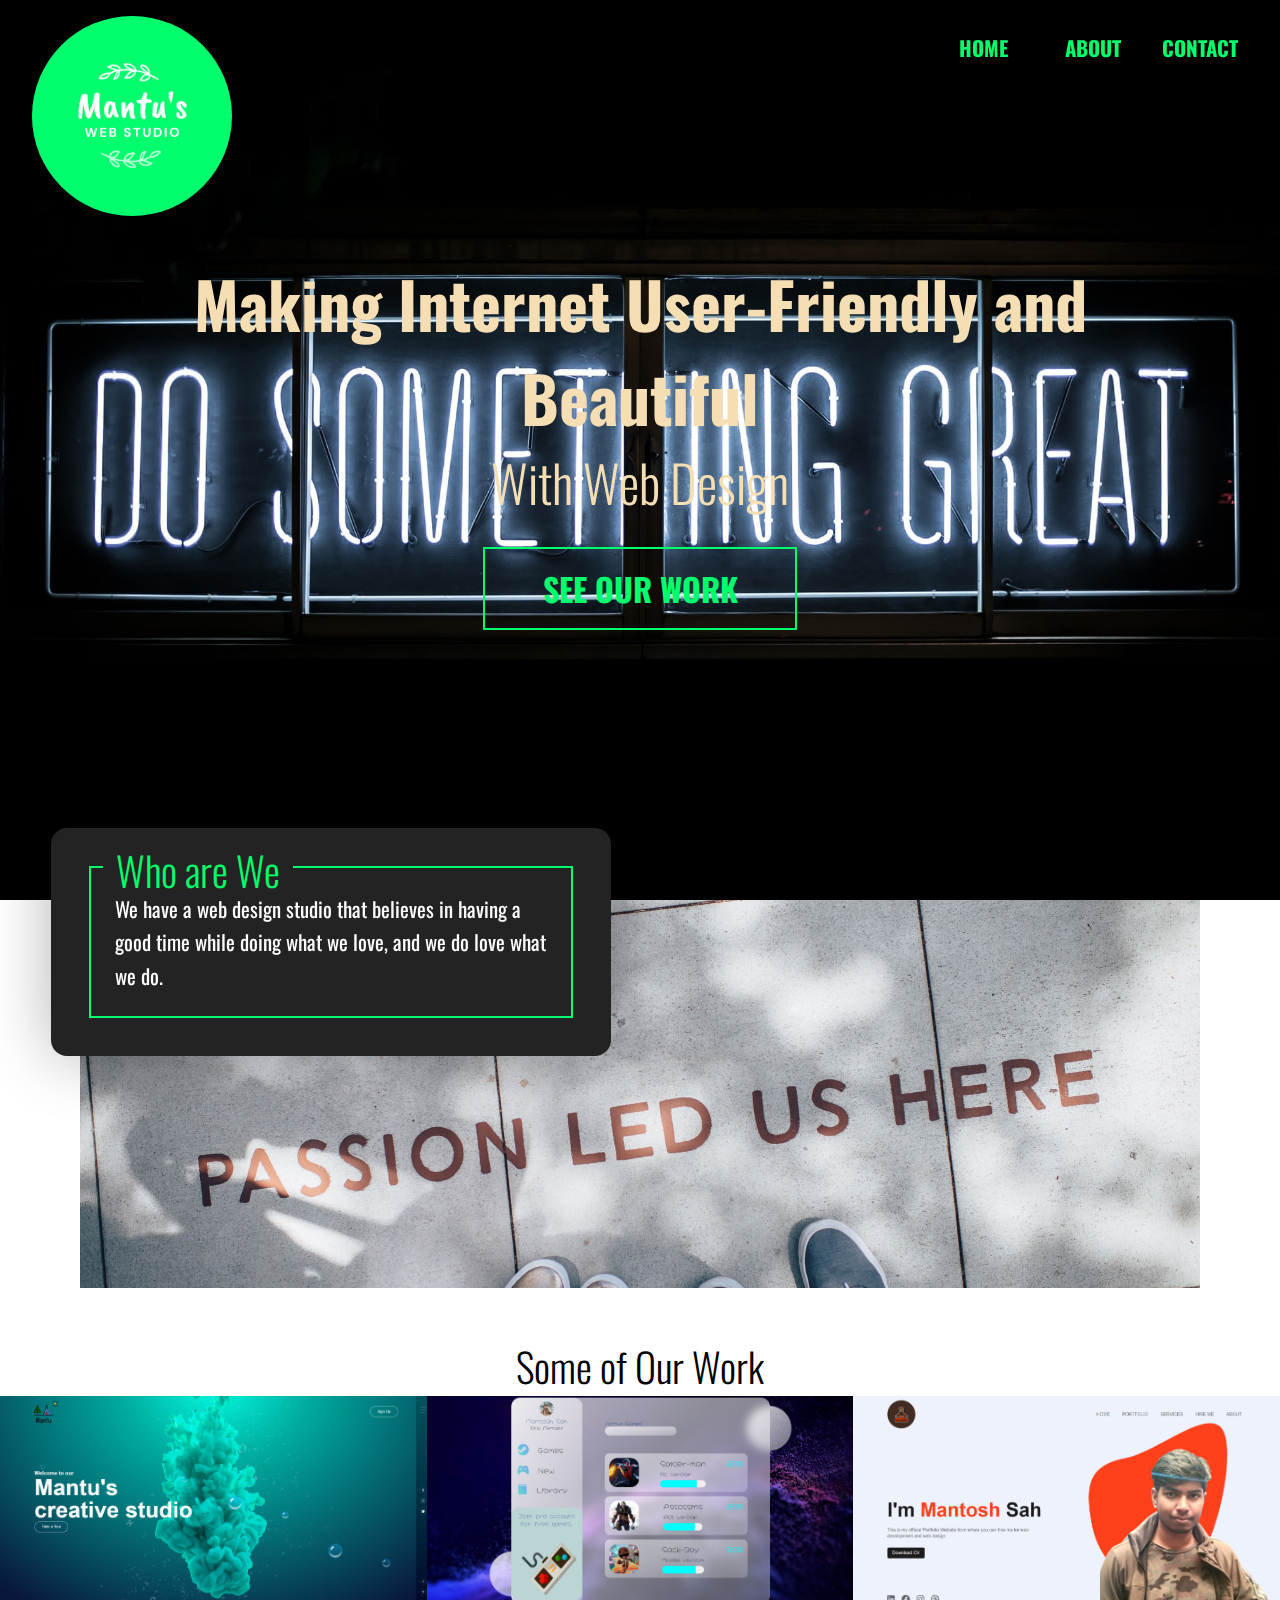
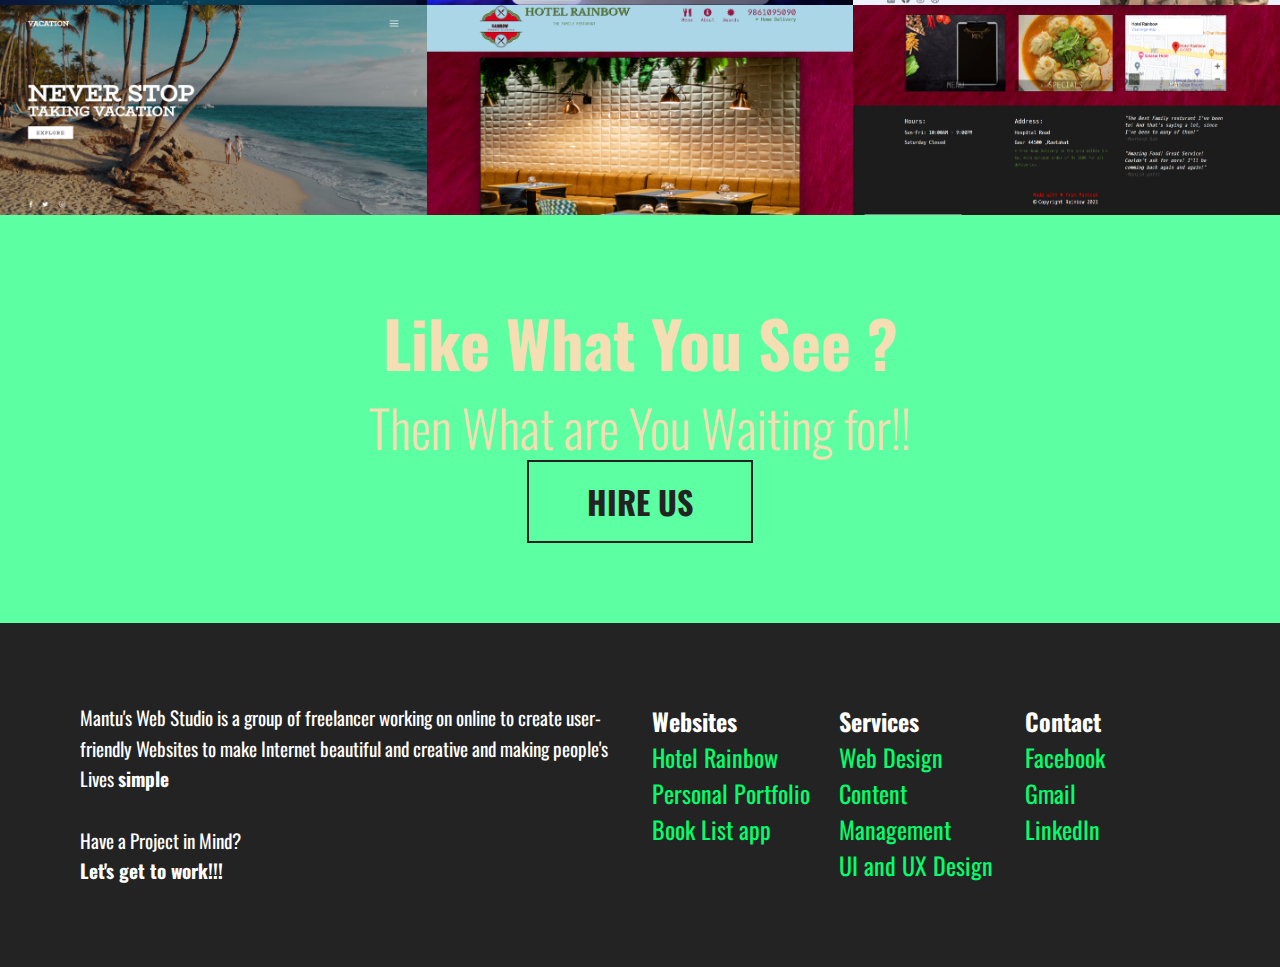
<file: index.html>
<!DOCTYPE html>
<html lang="en">

<head>
    <meta charset="UTF-8">
    <meta http-equiv="X-UA-Compatible" content="IE=edge">
    <meta name="viewport" content="width=device-width, initial-scale=1.0">
    <link rel="stylesheet" href="./main.css">
    <title>Mantu's Web Development Library</title>
</head>

<body>

    <!---------------------PRELOADER CONTANIER---------------------------------->
    <!-- <div class="preloader">
        <div class="loader"></div>
    </div> -->
    <div id="home">
        <header>
            <img src="./Projects-images/logo2.gif" alt="Mantu's Studio logo" class="logo">
            <nav>
                <ul>
                    <li><a href="#home">Home</a></li>
                    <li><a href="#about">About</a></li>
                    <a href="./contact.html" class="next-page">Contact</a>
                </ul>
            </nav>
        </header>
    </div>

    <section class="main-page parallax-effect">
        <div class="container">
            <h1 class="heading">
                Making Internet User-Friendly and Beautiful
                <span>With Web Design</span>
            </h1>
            <a href="#project" class="button button-light">See Our Work</a>
        </div>
    </section>
    <div id="about" class="container">
        <section class="about">
            <div class="about-text parallax-box">
                <h1>Who are We</h1>
                <p>  We have a web design studio that believes in having a good time while doing what we love, and we do love what we do.</p>
<!--                 <p>ipsum dolor sit amet, consectetur adipisicing elit. Enim vel officia
                    consequuntur error,
                    possimus culpa sed ducimus earum nobis assumenda officiis nulla exercitationem neque
                    repellendus!
                    Sapiente iusto corporis rerum veritatis?</p> -->
            </div>
        </section>
    </div>
    <section id="project" class="projects">
        <h1>Some of Our Work</h1>

        <!-- project item 01 -->
        <figure class="project-item">
            <img src="./Projects-images/project (1).png" alt="project item">
            <figcaption class="project-desc">
                <p>Mantu's creative studio</p>
                <a href="https://mantu1738.github.io/Mantu-Creative-studio/" class="button button-light button-small"
                    target="_balnk">See project</a>
            </figcaption>
        </figure>
        <!-- project item 02 -->
        <figure class="project-item">
            <img src="./Projects-images/project (2)_2.png" alt="project item">
            <figcaption class="project-desc">
                <p>Glass UI Design</p>
                <a href="https://mantu1738.github.io/Glass-ui-design/" class="button button-light button-small"
                    target="_blank">See project</a>
            </figcaption>
        </figure>
        <!-- project item 03 -->
        <figure class="project-item">
            <img src="./Projects-images/project (3)_3.png" alt="project item">
            <figcaption class="project-desc">
                <p>Portfolio Landing Page</p>
                <a href="https://mantu1738.github.io/Simple-slide-animation/" class="button button-light button-small"
                    target="_blank">See project</a>
            </figcaption>
        </figure>
        <!-- project item 04 -->
        <figure class="project-item">
            <img src="./Projects-images/project (4)_4.png" alt="project item">
            <figcaption class="project-desc">
                <p>Vaccation</p>
                <a href="https://mantu1738.github.io/Travel-around-world/" class="button button-light button-small"
                    target="_blank">See
                    project</a>
            </figcaption>
        </figure>
        <!-- project item 05 -->
        <figure class="project-item">
            <img src="./Projects-images/project (6)_6.png" alt="project item">
            <figcaption class="project-desc">
                <p>Rainbow Hotel</p>
                <a href="https://mantu1738.github.io/Rainbow-Hotel/" class="button button-light button-small"
                    target="_blank">See
                    project</a>
            </figcaption>
        </figure>
        <!-- project item 06 -->
        <figure class="project-item">
            <img src="./Projects-images/project (5)_5.png" alt="project item">
            <figcaption class="project-desc">
                <p>Rainbow Hotel</p>
                <a href="https://mantu1738.github.io/Rainbow-Hotel/" class="button button-light button-small"
                    target="_blank">See
                    project</a>
            </figcaption>
        </figure>
    </section>

    <section class="callus">
        <div class="container">
            <h1 class="heading callus-heading">
                Like What You See ?
                <span>Then What are You Waiting
                    for!!
                </span>
            </h1>
            <a href="" class="button button-dark">Hire Us</a>
        </div>
    </section>

    <footer>
        <div class="container">
            <div class="col-3">
                <p>
                    Mantu's Web Studio is a group of freelancer working
                    on online to create user-friendly Websites
                    to make Internet beautiful and creative and making
                    people's Lives <strong>simple</strong> <br>
                    <br>
                    Have a Project in Mind? <br>
                    <strong>Let's get to work!!!</strong>
                </p>
            </div>
            <div class="col-1">
                <ul class="unstyled-list">
                    <li><strong>Websites</strong></li>
                    <li> <a href=""> Hotel Rainbow</a></li>
                    <li><a href=""> Personal Portfolio</a></li>
                    <li><a href=""> Book List app</a></li>
                </ul>
            </div>
            <div class="col-1">
                <ul class="unstyled-list">
                    <li><strong>Services</strong></li>
                    <li><a href=""> Web Design</a></li>
                    <li><a href=""> Content Management</a></li>
                    <li><a href=""> UI and UX Design</a></li>
                </ul>
            </div>
            <div class="col-1">
                <ul class="unstyled-list">
                    <li><strong>Contact</strong></li>
                    <li><a href=""> Facebook</a></li>
                    <li><a href="">Gmail</a></li>
                    <li><a href="">LinkedIn </a></li>
                </ul>
            </div>
            <!-- <div class="copyright">
                <p class="copy">
                    &#169; Mantu's Web Studio
                    2021. All Rights Reserved
                </p>
            </div> -->
        </div>
    </footer>




    <script src="https://cdnjs.cloudflare.com/ajax/libs/jquery/3.6.0/jquery.min.js"
        integrity="sha512-894YE6QWD5I59HgZOGReFYm4dnWc1Qt5NtvYSaNcOP+u1T9qYdvdihz0PPSiiqn/+/3e7Jo4EaG7TubfWGUrMQ=="
        crossorigin="anonymous">
        </script>
    <script src="./main.js"></script>
</body>

</html>
</file>
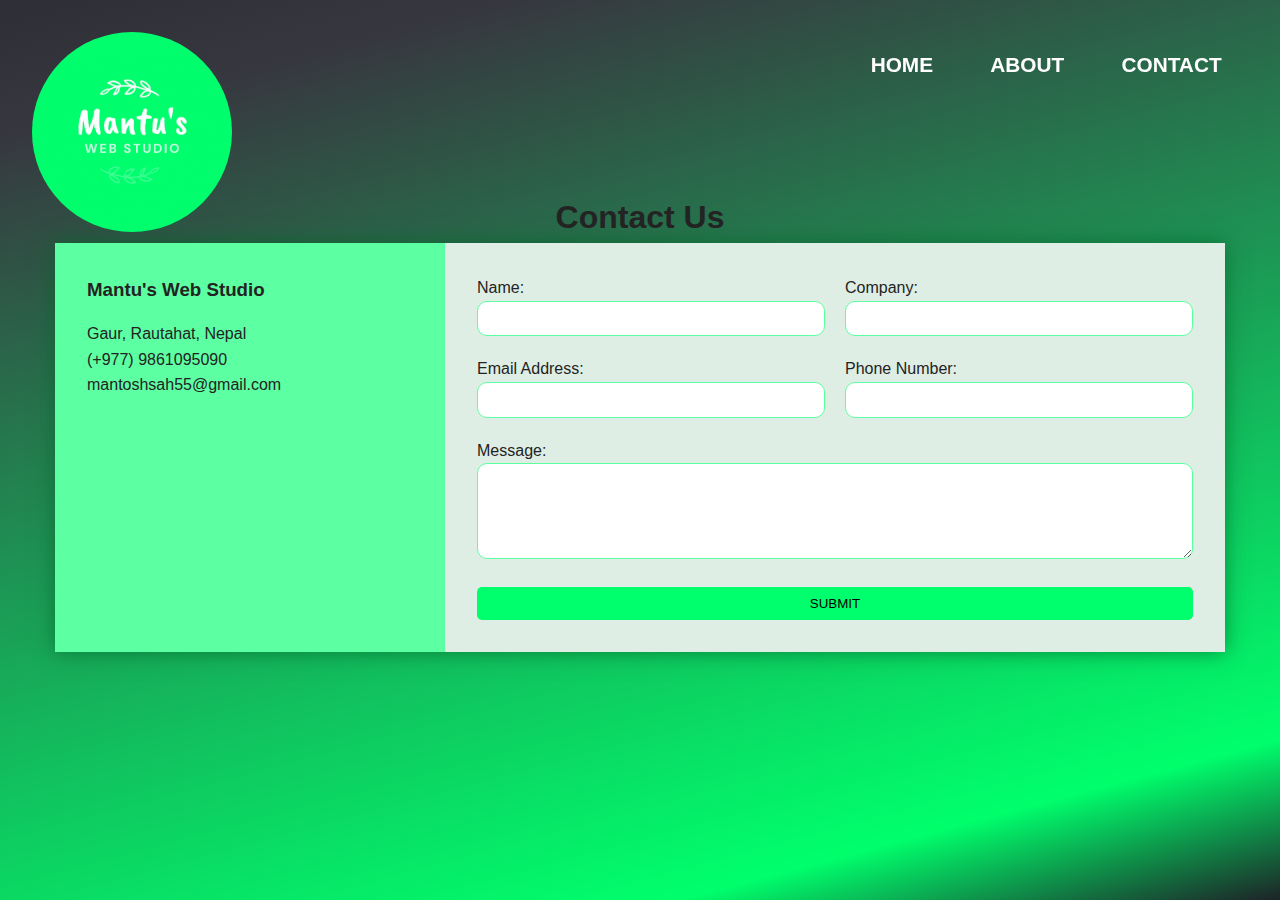
<file: contact.html>
<!DOCTYPE html>
<html lang="en">

<head>
    <meta charset="UTF-8">
    <meta http-equiv="X-UA-Compatible" content="IE=edge">
    <meta name="viewport" content="width=device-width, initial-scale=1.0">
    <title>Mantu's Web Development Library</title>
    <!-- <link rel="stylesheet" href="./main.css"> -->
    <link rel="stylesheet" href="https://cdnjs.cloudflare.com/ajax/libs/font-awesome/5.15.3/css/all.min.css"
        integrity="sha512-iBBXm8fW90+nuLcSKlbmrPcLa0OT92xO1BIsZ+ywDWZCvqsWgccV3gFoRBv0z+8dLJgyAHIhR35VZc2oM/gI1w=="
        crossorigin="anonymous" />
    <link rel="stylesheet" href="https://cdnjs.cloudflare.com/ajax/libs/animate.css/4.1.1/animate.min.css"
        integrity="sha512-c42qTSw/wPZ3/5LBzD+Bw5f7bSF2oxou6wEb+I/lqeaKV5FDIfMvvRp772y4jcJLKuGUOpbJMdg/BTl50fJYAw=="
        crossorigin="anonymous" />
    <link rel="stylesheet" href="./contact.css">
</head>

<body>
    <header>
        <img src="./Projects-images/logo2.gif" alt="Mantu's Studio logo" class="logo">
        <nav>
            <ul>
                <li><a href="./index.html">Home</a></li>
                <li><a href="./index.html#about">About</a></li>
                <li><a href="">Contact</a></li>
            </ul>
        </nav>
    </header>

    <div class="header">
        <h1 class="contact">Contact Us</h1>
        <div class="wrapper">
            <div class="company-info">
                <h3>
                    Mantu's Web Studio
                </h3>
                <ul>
                    <li> <i class="fa fa-road"></i> Gaur, Rautahat, Nepal</li>
                    <li><i class="fa fa-phone"></i> (+977) 9861095090</li>
                    <li><i class="fa fa-envelope"></i> mantoshsah55@gmail.com</li>
                </ul>
            </div>
            <div class="contact-form">
                <form id="contactform">
                    <p>
                        <label>Name:</label>
                        <input type="text" name="name" id="name">
                    </p>
                    <p>
                        <label>Company:</label>
                        <input type="text" name="company" id="company">
                    </p>
                    <p>
                        <label>Email Address:</label>
                        <input type="email" name="email" id="email">
                    </p>
                    <p>
                        <label>Phone Number:</label>
                        <input type="number" name="phone" id="phone">
                    </p>
                    <p class="full">
                        <label>Message:</label>
                        <textarea name="message" rows="5" id="message"></textarea>
                    </p>
                    <p class="full">
                        <button type="submit">Submit</button>
                    </p>
                </form>
            </div>
        </div>
    </div>


    <script src="./contact.js"></script>

</body>

</html>
</file>
<file: main.css>
@import url('https://fonts.googleapis.com/css2?family=Caveat:wght@400;500;600;700&family=Indie+Flower&display=swap');
@import url('https://fonts.googleapis.com/css2?family=Oswald:wght@200;300;400;500;600;700&display=swap');
*{
    box-sizing: border-box;
    padding: 0;
    margin: 0;
    transition: all ease-in-out 250ms;
}

body{
    font-family: 'Oswald', sans-serif;
    text-align: center;
    margin: 0;
    /* overflow: hidden; */
}

img{
    max-width: 100%;
    height: auto;
}
/* .container1{
    overflow-y: scroll;
    scroll-behavior: smooth;
} */

.container{
    width: 95%;
    max-width: 70em;
    margin: 0 auto;
}

.clearfix::after,
section::after,
footer::after{
content: ' ';
display: block;
clear: both;
}



/* column System
==============================*/

[class^=col-] {
    width: 100%;
    margin-top: 1em;
}

[class^=col-]:first-child{
   margin-top: 0;
 }

 .col-1{
     width: 33.33333334%;
     float: left;
     font-size: 1.5rem;
 }


 .col-3{
     font-size: 1.5rem;
 }


@media(min-width:40rem) {
    [class^=col-] {
        float: left;
        padding: 0 0.5em;
        margin-top: 0;
    }
  
    [class^=col-]:first-child{
        padding-left: 0;
     }
     [class^=col-]:first-child{
         padding-right: 0;
     }
     
     .col-3 {
         width: 50%;
     }
     
     .col-1 {
         width: 16.6666%;
     }
}

/* typography
==============================*/
h1{
    font-weight: 300;
    font-size: 1.7rem;
    margin-top: 0;
}

p{
    margin-top: 0;
    line-height: 1.5;
}

p:last-of-type {
    margin-bottom: 0;
}

.heading{
    font-size: 2.8em;
    margin-bottom: 1em;
    color: wheat;
    font-weight: 900;
    margin-top: 1em;
}

.heading span{
    display: block;
    font-size: 0.8em;
    font-weight: 300;

}

.callus-heading{
    margin:0 0 0.5em;
    /* color: #fff; */
}

.unstyled-list{
    margin: 0;
    padding: 0;
    list-style-type: none;
}

@media(min-width:60rem){
   p{
       font-size: 1.2rem;
       line-height: 1.6;
   }

  .heading{
      font-size: 4rem;
  }
}

.button{
    display: inline-block;
    font-size: 1.5rem;
    font-weight: 900;
    text-decoration: none;
    text-transform: uppercase;
    border-width: 2px;
    border-style: solid;
    padding: 0.5em 1.8em;
}
@media(min-width:60rem) {
    .button{
        font-size: 2rem; 
        margin-top: -4rem ;
    }
  }

.button-small{
    font-size: 0.8rem;
    font-weight: 700;
}

.button-light{
    color: #00ff6c;
    border-color: #00ff6c;
}

.button-dark{
    color: #232323;
    border-color: #232323;
}

.button-light:hover,
.button-light:focus{
    background-color: #00ff6c;
    color: #232323;
}

.button-dark:hover,
.button-dark:focus{
    background-color: #232323;
    color: #00ff6c;
}

/* Parallax
==============================*/
.parallax-effect,
.parallax-box {
    transition: initial;
}


/* Header
==============================*/
header{
    position: absolute;
    left: 0;
    right: 0;
    margin:2em;
}
.logo{
    margin-top: -1em;
    border-radius: 50%;
}

@media (min-width:60rem){
    header{
        position: fixed;
        z-index: 10;
    }
}
/* header img{
    height: 150px;
} */

nav ul{
    list-style: none;
    margin: 0;
    padding: 0;
}

nav li{
    display: inline-block;
   margin: 0 1em 1em;
    
}

nav a{
    font-weight: 700;
    font-size: 1.3rem;
    text-decoration: none;
    text-transform: uppercase;
    padding: 0.5em;
    color: #fff;
}
.next-page{
    color: #00ff6c;
}
.next-page:hover,
.next-page:focus{
    color: #fff;
}

nav a:hover,
nav a:focus{
    color: #fff;
}


@media(min-width:60rem){
   .logo{
       float: left;
   }

   nav{
       float: right;
   }
  }

/* Heading page
==============================*/

.main-page{
    background: url(./Projects-images/back.jpg) no-repeat;
    padding: 15em 0;
    background-position: center ;
    background-size: cover;
    color: #fff;
    /* background-attachment: fixed; */
}

@media(min-width:60rem){
.main-page{
    background-image: url(./Projects-images/back_big.jpg);
    height: 100vh;
    padding: 12em 0;
}
}

/* About Page
==============================*/
.about-text{
    background-color: #232323;
    padding: 4em;
    border-radius: 1em;
    width: 100vw;
    margin-left: -2.6%;
    outline: 2px solid #00ff6c;
    outline-offset: -2.5em;
    color: white;
    position: relative;
    z-index: 100;
}
.about-text p{
    font-size: 1.3em;
}
.about-text h1{
    color: #00ff6c;
    position: absolute;
    left: 50%;
    transform: translateX(-50%);
    top: 0.80em;
    background-color: #232323;
    padding: 0 0.145em;
}

@media(min-width:25rem){
    h1{
        font-size: 2rem;
    }
    .about-text h1{
        top: 0.6em;
        padding: 0 0.325em;
    }
}

@media(min-width:60rem){
    h1{
        font-size: 2.5rem;
    }
    .about{
      background-image: url(./Projects-images/who.jpg);
      background-repeat: no-repeat;
      padding-bottom: 10em;
      background-position: center;
      background-size: cover;
    }

    .about-text{
        width: 50%;
        margin-left: -2.6%;
        top: -4.5em;
        text-align: left;
        box-shadow: 0 0 4em 0 rgba(0, 0, 0, 0.3 );
    }
    .about-text h1{
        top: 0.3em;
        left: 3.25rem;
        transform: translateX(0);
        
    }
}

/* Project Part
==============================*/
 
.projects{
    margin: 3em 0 0;
}

.project-item{
    margin: 0;
    position: relative;
}

.project-item img{
   display: block;
}


.project-desc{
    position: absolute;
    z-index: 100;
    bottom: 0em;
    left: 0em;
    right: 0em;
    color: #fff;
    background: rgba(0,0,0,0.6);
    padding-bottom: 2em;

}

.project-desc p{
    margin:1em ;
}

@media (min-width: 37rem) {
    .project-item{
        width: 50%;
        float: left;
    }
}

@media (min-width: 60rem) {
    .project-item{
        width: 33.33333334%;
        overflow: hidden;
    }
    .project-desc {
        transform: translateY(150%);
    }
    .project-item:hover .project-desc{
        transform: translateY(0%);
    }
}

/* Hire us
==============================*/
.callus{
    background-color: #5cffa1;
    padding: 5em 0;
}

/* 
.heading {
    font-size: 2.8em;
    margin-bottom: 1.5em;
    color: #00ff6c;
    font-weight: 900;
    margin-top: 1em;
} */


/* footer
==============================*/
footer{
    background-color: #232323;
    color: #fff;
    text-align: left;
    padding: 5em 0;
}

li a{
    color: #00ff6c;
    text-decoration: none;
}

li a:hover{
    color: #fff;
}

/*Copyright Section
===================================*/
/* .copyright{
    position: relative;
}

.copy{
    position:absolute;
    left: 50%;
    top: 0;
    bottom: 0;
} */


/* PRELOADER
==============================*/
/* .preloader{
    width: 100vw;
    height: 100vh;
    background-color: #232323;
    position: fixed;
    display: flex;
    justify-content: center;
    align-items: center;
}

.loader{
    width: 50px;
    height: 50px;
    color: #00ff6c;
    border-radius: 50%;
    border-top-color:transparent ;
} */
</file>
<file: contact.css>
*{
    box-sizing: border-box ;
    margin: 0;
    padding: 0;
}

body{
 height: 100vh;
 background: rgb(29,35,39);
background: linear-gradient(345deg, rgba(29,35,39,1) 0%, rgba(0,255,108,1) 13%, rgba(55,55,63,1) 89%, rgba(46,46,53,1) 100%, rgba(0,0,0,1) 100%);
background-repeat: no-repeat;
color:#232323 ;
line-height: 1.6;
font-family: 'Oswald', sans-serif;
padding: 1em;
}

/* Header
==============================*/
header{
    position: absolute;
    left: 0;
    right: 0;
    margin:2em;
}
.logo{
    margin-top: -1em;
    border-radius: 50%;
}

@media (min-width:60rem){
    header{
        position: fixed;
        z-index: 10;
    }
}
/* header img{
    height: 150px;
} */

nav ul{
    list-style: none;
    margin: 0;
    padding: 0;
}

nav li{
    display: inline-block;
   margin: 0 1em 1em;
    
}

nav a{
    font-weight: 700;
    font-size: 1.3rem;
    text-decoration: none;
    text-transform: uppercase;
    padding: 0.5em;
    color: #fff;
}

nav a:hover,
nav a:focus{
    color: rgb(150, 236, 111);
}


@media(min-width:60rem){
   .logo{
       float: left;
   }

   nav{
       float: right;
   }
  }


.header{
    max-width: 1170px;
    margin-left: auto;
    margin-right: auto;
   margin-top: 18em;
    
}

@media(min-width:60rem){
    .header{
        margin-top: 11em;
    }
}

ul {
    list-style: none;
    padding: 0;
}

.contact {
   text-align: center;
} 
.wrapper{
    box-shadow: 0 0 20px 0  rgba(0, 100, 42,0.7);
}

.wrapper  > *{
    padding: 1em;
}

.company-info{
    background: #5cffa1;
}
.company-info h3, .company-info ul{
    text-align: center;
    margin: 0 0 1rem 0;
}
.contact-form{
    background-color: #deeee4;
}

/* Form Styles*/

.contact-form form{
    display: grid;
    grid-template-columns: 1fr 1fr;
    grid-gap:20px;
}
.contact-form form label{
    display: block;
}

.contact-form form p{
    margin: 0;
}
.contact-form form .full{
    grid-column: 1 / 3;
}
.contact-form form button, .contact-form form input, .contact-form form textarea{
    width: 100%;
    padding: 0.7em;
    border: 1px solid #5cffa1;
    border-radius: 10px;
} 
  .contact-form form input:active,
  .contact-form form textarea:active{
      outline: 0;
  }


.contact-form form button{
    background: #00ff6c;
    border: 0;
    text-transform: uppercase;
    border-radius: 5px;
}
.contact-form form button:hover, .contact-form form button:focus{
    background: #232323;
    color: #00ff6c;
    outline: 0;
    transition: background-color 2s ease-in-out;
}


/* large screen*/
@media(min-width:700px){
    .wrapper{
        display: grid;
        grid-template-columns: 1fr 2fr;
    }

    .wrapper > *{
        padding: 2em;
    }

    .company-info h3, .company-info ul{
        text-align: left;
    }
}
</file>
